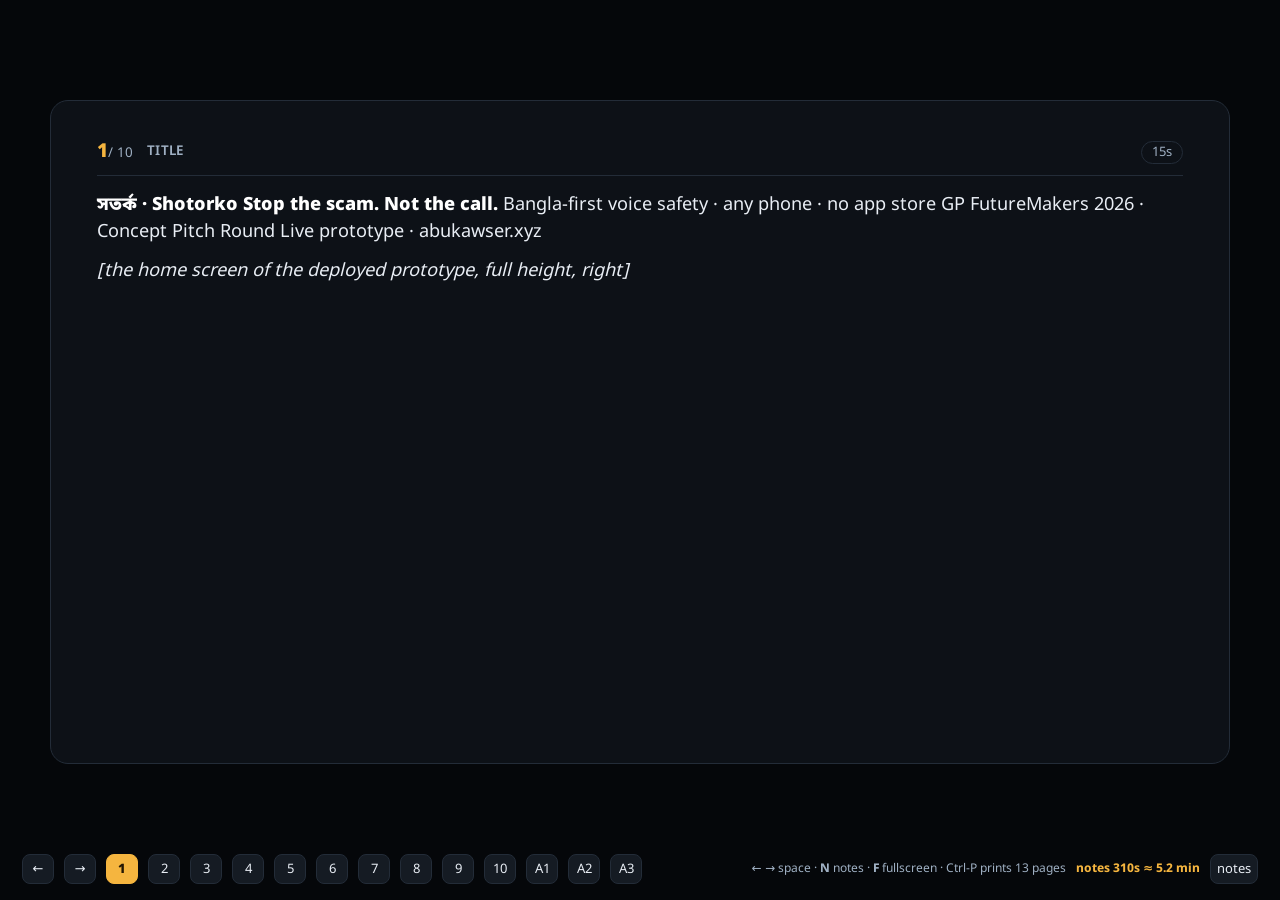
<file: pitch/deck.html>
<!doctype html>
<html lang="bn">
<head>
<meta charset="utf-8">
<meta name="viewport" content="width=device-width, initial-scale=1">
<title>Shotorko — deck preview (13 slides)</title>
<link rel="preconnect" href="https://fonts.googleapis.com">
<link rel="preconnect" href="https://fonts.gstatic.com" crossorigin>
<link href="https://fonts.googleapis.com/css2?family=Hind+Siluri:wght@400;600;700&family=Noto+Sans+Bengali:wght@400;600;800&display=swap" rel="stylesheet">
<style>
:root{
  --bg:#0d1117; --panel:#151b23; --line:#232c38; --ink:#e9eef5; --dim:#9fb0c3;
  --amber:#f5b53f; --green:#4fd6a8; --red:#ff4d43;
  --bangla:"Noto Sans Bengali","Hind Siluri",system-ui,sans-serif;
}
*{box-sizing:border-box}
html,body{margin:0;height:100%;background:#05070a;color:var(--ink);font-family:var(--bangla)}
body{display:flex;flex-direction:column;overflow:hidden}

.deck{flex:1;display:grid;place-items:center;padding:22px 22px 0}
.slide{display:none;width:100%;max-width:1180px;aspect-ratio:16/9;background:var(--bg);
  border:1px solid var(--line);border-radius:18px;padding:38px 46px;overflow:auto;position:relative}
.slide.on{display:flex;flex-direction:column;gap:16px}

.slide header{display:flex;align-items:center;gap:14px;border-bottom:1px solid var(--line);padding-bottom:10px}
/* the slide's own headline is the big text; this is a running label, so it must not shout */
.slide header h2{margin:0;font-size:clamp(12px,1.05vw,15px);font-weight:600;letter-spacing:.02em;
  color:var(--dim);text-transform:uppercase;line-height:1.3}
.slide header .no{color:var(--amber);font-weight:800;font-size:clamp(15px,1.5vw,20px)}
.slide header .no i{color:var(--dim);font-style:normal;font-weight:400;font-size:.7em}
.slide.apx header h2::before{content:"appendix · ";color:var(--amber);font-weight:800}
.slide header .timing{margin-left:auto;color:var(--dim);font-size:13px;border:1px solid var(--line);border-radius:99px;padding:2px 10px}
.slide header .over{display:none;margin-left:auto;color:#241703;background:var(--red);border-radius:99px;
  padding:2px 10px;font-size:12px;font-weight:700}
.slide.over header .timing{margin-left:12px}
.slide.over header .over{display:block}

.body{flex:1;font-size:clamp(14px,1.42vw,20px);line-height:1.5}
.body p{margin:0 0 .62em}
.body h2,.body h3,.body h4,.body h5{margin:.1em 0 .35em;line-height:1.22;font-weight:800}
.body h2{font-size:1.55em;color:var(--amber)}
.body h3{font-size:1.28em}
.body h4{font-size:1.1em;color:var(--green)}
.body b{color:#fff;font-weight:800}
.body code{background:var(--panel);border:1px solid var(--line);border-radius:6px;padding:1px 7px;font-size:.86em;color:var(--amber);word-break:break-word}
.body ul,.body ol{margin:0 0 .62em;padding-left:1.25em}
.body li{margin:.16em 0}
.body table{border-collapse:collapse;width:100%;margin:.1em 0 .7em;font-size:.94em}
.body th,.body td{border-bottom:1px solid var(--line);padding:7px 10px;text-align:left;vertical-align:top}
.body th{color:var(--dim);font-weight:600;font-size:.86em;text-transform:uppercase;letter-spacing:.04em}
.body td.k{color:#fff;font-weight:600}
.body figure{margin:.3em 0 .7em;text-align:center}
.body figure img{max-height:30vh;max-width:100%;border:1px solid var(--line);border-radius:12px;background:#000}
.body figcaption{color:var(--dim);font-size:.74em;margin-top:5px}

.notes{display:none;border-top:1px dashed var(--line);padding-top:10px;color:var(--dim);font-size:.8em;line-height:1.45}
body.notes .slide.on .notes{display:block}
.notes b{color:var(--amber);display:block;margin-bottom:4px;font-size:.9em}

.bar{display:flex;align-items:center;gap:10px;padding:12px 22px 16px;flex-wrap:wrap}
.bar button{background:var(--panel);color:var(--ink);border:1px solid var(--line);border-radius:8px;
  min-width:32px;height:30px;cursor:pointer;font:inherit;font-size:13px}
.bar button.on{background:var(--amber);color:#241703;border-color:var(--amber);font-weight:800}
.bar .sp{flex:1}
.bar .hint{color:var(--dim);font-size:12px}
.bar .total{color:var(--amber);font-size:12px;font-weight:700}

@media print{
  html,body{height:auto;overflow:visible;background:#fff}
  .deck{display:block;padding:0}.bar{display:none}
  .slide{display:block !important;break-after:page;page-break-after:always;border:0;border-radius:0;
    width:100%;max-width:none;aspect-ratio:auto;min-height:96vh;padding:12mm 14mm;background:#fff;color:#111}
  .slide header{border-color:#ccc}.slide header h2,.slide header .no{color:#111}
  .slide header .no{color:#b26a00}
  .body{color:#111}.body b,.body td.k{color:#000}.body code{background:#f2f2f2;color:#8a5200;border-color:#ddd}
  .body th{color:#666}.body td,.body th{border-color:#ddd}
  .notes{display:none !important}
  .slide header .over{display:none !important}
  .body figure img{max-height:60mm}
}
</style>
</head>
<body>
<div class="deck" id="deck">
<section class="slide" data-n="1" aria-label="Slide 1">
  <header><span class="no">1<i>/ 10</i></span><h2>Title</h2><span class="over">doesn't fit</span><span class="timing">15s</span></header>
  <div class="body"><p><b>সতর্ক · Shotorko</b> <b>Stop the scam. Not the call.</b> Bangla-first voice safety · any phone · no app store GP FutureMakers 2026 · Concept Pitch Round Live prototype · abukawser.xyz</p>
<p><i>[the home screen of the deployed prototype, full height, right]</i></p></div>
  <aside class="notes"><b>Speaker note · 15s</b><p>Shotorko means <i>be alert</i>. One sentence: a phone scam only works for about ninety seconds, and this is built to win those ninety seconds on the cheapest phone in the room. Everything you will see screenshotted in this deck is a real capture of a working prototype, and you can open it yourself at the end. ---</p></aside>
</section>
<section class="slide" data-n="2" aria-label="Slide 2">
  <header><span class="no">2<i>/ 10</i></span><h2>The problem: fear, urgency, secrecy</h2><span class="over">doesn't fit</span><span class="timing">30s</span></header>
  <div class="body"><p><b>ভয় · তাড়া · একা</b> — Fear. Urgency. Secrecy.</p>
<p>"আমি থানার ওসি। আপনার ছেলেকে ধরা হয়েছে। এখনই ৩০,০০০ টাকা পাঠান। কাউকে বলবেন না।" <i>Fake police. Son arrested. Send the money now. Tell no one.</i></p>
<p>Who absorbs it: older parents in district towns, on the phone they already own</p>
<p><b>One call</b> — 0:00 ভয় · 0:20 তাড়া · 1:10 একা · 3:00 টাকা পাঠানো · +2 দিন নাম্বার বন্ধ</p>
<p><b>The gap: nobody defends those three minutes</b></p></div>
  <aside class="notes"><b>Speaker note · 30s</b><p>Not ignorance — timing. The scam is not a knowledge problem; the victim is not stupid. Fear, urgency and a demand for secrecy arrive together, and that combination shuts down the part of the brain that checks. Look at the clock on the right: three minutes from the first sentence to the money leaving, and two days until the number is dead. Nobody — not the bank, not the family, not the network — is in that three minutes. That window is the product. ---</p></aside>
</section>
<section class="slide" data-n="3" aria-label="Slide 3">
  <header><span class="no">3<i>/ 10</i></span><h2>Every defence answers a different crime</h2><span class="over">doesn't fit</span><span class="timing">25s</span></header>
  <div class="body"><table class="plain"><tbody><tr><td class="k">Carrier spam filters</td><td>built for volume, not for one persuasive voice <b>×</b></td></tr><tr><td class="k">Number blocklists</td><td>a new SIM can cost as little as Tk 200 <b>×</b></td></tr><tr><td class="k">Bank and MFS rules</td><td>they see the transfer, never the call <b>×</b></td></tr><tr><td class="k">Awareness campaigns</td><td>the script rewords faster than the poster prints <b>×</b></td></tr><tr><td class="k">Smartphone security apps</td><td>the phone at risk costs about Tk 1,000 <b>×</b></td></tr></tbody></table>
<p><b>Missing: a defender inside the call, in Bangla</b></p></div>
  <aside class="notes"><b>Speaker note · 25s</b><p>Each of these is a real control, and each has a specific reason it misses this case. The important asymmetry: the bank sees a transaction and the operator sees a call, and nobody sees the moment a person is being frightened into pressing buttons. And note the last row — the handset most exposed is the one no app can protect, which is why an app company cannot solve this and an operator can. ---</p></aside>
</section>
<section class="slide" data-n="4" aria-label="Slide 4">
  <header><span class="no">4<i>/ 10</i></span><h2>The market the money is in</h2><span class="over">doesn't fit</span><span class="timing">30s</span></header>
  <div class="body"><p><b>The money is already digital.</b></p>
<p>MOBILE FINANCIAL SERVICES — BANGLADESH BANK, JULY 2026 · SUBSCRIBERS — BTRC, AUGUST 2026</p>
<table class="plain"><tbody><tr><td class="k"><b>Tk 2.17T</b> MFS volume</td><td><b>Tk 182.7B</b> e-money float</td><td><b>258.7M</b> MFS accounts</td><td><b>191.09M</b> mobile SIMs</td><td><b>87.20M</b> Grameenphone · 45.6% share</td></tr></tbody></table>
<p><i>[button-phone screen]</i> this phone too — over a billion MFS transactions in a month — 130.2M MFS accounts are rural — <b>68M subscribers are still outside 4G — so the defence cannot live in the cloud</b></p>
<p><b>The buyer is not the victim:</b> a parent loses the money, Grameenphone loses the trust</p></div>
  <aside class="notes"><b>Speaker note · 30s</b><p>This is the surface we are selling into, and it is published, not estimated. Bangladesh Bank's MFS tables record over a billion transactions in a single month, worth 2.17 trillion taka, on 258.7 million registered accounts — and more than half of those accounts are rural. BTRC counts 191 million mobile subscribers, 87.2 million of them Grameenphone. The business line at the bottom is the one to remember: the person who loses the money is not the person who buys the protection. Grameenphone buys it because 182.7 billion taka of e-money float is trust, and trust is the product. ---</p></aside>
</section>
<section class="slide" data-n="5" aria-label="Slide 5">
  <header><span class="no">5<i>/ 10</i></span><h2>Four moments, one defence</h2><span class="over">doesn't fit</span><span class="timing">35s</span></header>
  <div class="body"><p><b>Four moments. One defence.</b>   <i>[captured from the live prototype]</i></p>
<p><i>[precall]</i> ১ কলের আগে — before the call <i>[during]</i> ২ কলের ভেতরে — during the call <i>[thamun]</i> ৩ থামুন — the pause <i>[after]</i> ৪ রিপোর্ট — after</p>
<p><b>Two of the four need no smartphone at all.</b> They happen in the network.</p></div>
  <aside class="notes"><b>Speaker note · 35s</b><p>One continuous defence, four moments. Before the call, one Bangla sentence plays in the network before the phone rings — no app, no install, no smartphone. During the call, the handset understands intent and nothing is recorded. At the moment money or a code is about to move, the pause. And after, a spoken Bangla story becomes a complaint that can actually be filed, which feeds a radar that clusters numbers into the networks behind them. Two of those four need no software on the handset at all — that is the reach argument, and it is the reason the pilot can protect a button phone on day one. ---</p></aside>
</section>
<section class="slide" data-n="6" aria-label="Slide 6">
  <header><span class="no">6<i>/ 10</i></span><h2>থামুন: the pause</h2><span class="over">doesn't fit</span><span class="timing">40s</span></header>
  <div class="body"><p><b>থামুন</b> — One question. Three buttons.</p>
<p>[ যাচাই করুন ] we dial the verification number for you [ পরিবারকে ফোন ] the family you already saved, one tap [ আমি জানি ] the user decides — and it is still reported</p>
<p><b>Warn. Never block.</b> Wrong: one screen.  Right: Tk 30,000.</p>
<p><i>[the থামুন screen full height — live capture, risk 100/100]</i></p></div>
  <aside class="notes"><b>Speaker note · 40s</b><p>This is the screen, and it is a live capture — that call scored risk 100 out of 100 on the on-device engine and was labelled fake police. Notice what it does not do. It does not block the call. It does not claim you are being scammed, because we may be wrong. It asks one question a frightened person can answer honestly, and offers three exits: verify, call family, or send it anyway — and <i>anyway</i> is honoured, and it still teaches the model. On a feature phone the same pause is a voice prompt with two keys. Warn, never block, because a wrong warning costs one screen and a right one keeps 30,000 taka. ---</p></aside>
</section>
<section class="slide" data-n="7" aria-label="Slide 7">
  <header><span class="no">7<i>/ 10</i></span><h2>The AI: intent, not a word list</h2><span class="over">doesn't fit</span><span class="timing">40s</span></header>
  <div class="body"><p><b>Intent, not a word list.</b></p>
<p>EIGHT SIGNALS — <code>authority · leverage · urgency · secrecy · credential · payment · reward · install</code> × THE SITUATION AROUND THEM — <code>unknown caller · call in progress · first receiver · unusual amount · late night</code></p>
<p><b>risk ≥ 50  +  an actual ask  =  থামুন</b></p>
<p>One signal is normal conversation. A mother asking for money is not a scam. The combination is.</p>
<p>THE SAME SENTENCE, JUDGED LIVE <i>[verdict capture: risk 95/100, five signals in Bangla]</i> <b>0 of 10</b> ordinary sentences paused · <b>4 of 5</b> reworded scripts paused · <b>69</b> backend checks pass offline</p>
<p><b>On the handset. No cloud call, no per-call bill.</b></p></div>
  <aside class="notes"><b>Speaker note · 40s</b><p>The claim you should test: the classifier does not look for the word OTP. It looks for pressure — authority claimed, a child in trouble, urgency, a demand for silence — and then an ask. Any one of those is normal conversation; the combination is the signature, and rewording does not escape it because the signals are semantic. Two gates sit on top: the situation multiplies the score, and nothing fires without an actual ask. I measured rather than hoped — ten ordinary sentences in friendly context produce zero pauses; five reworded scam scripts produce four. The reason it must run on the handset is not only privacy: 68 million subscribers are not on 4G, and a rural handset cannot round-trip to a cloud model inside a three-minute window. ---</p></aside>
</section>
<section class="slide" data-n="8" aria-label="Slide 8">
  <header><span class="no">8<i>/ 10</i></span><h2>Business model</h2><span class="over">doesn't fit</span><span class="timing">40s</span></header>
  <div class="body"><p><b>Who pays, and why they keep paying.</b></p>
<p>WHO PAYS <b>Subscriber</b> · Tk 20 a month, opt-in → WHO BILLS <b>Grameenphone</b> · on the phone bill, as a pack → WHO BUILDS <b>Shotorko</b> · model, engine, report standard</p>
<p><b>Revenue</b> — Tk 20 × 1% of GP's 87.20M base = Tk 209M in year one <b>Cost avoided</b> — fraud refunds · hotline minutes · churn after a publicised loss <b>Later</b> — scam-network intelligence, licensed to MFS operators, 999 and BTRC</p>
<p>PROOF THAT PEOPLE PAY FOR THIS — Truecaller: 4M+ paying subscribers, 0.75% of free users convert (Mar 2026) — Verizon Call Filter Plus: USD 3.99 a month — and it only blocks numbers</p>
<p><b>Margin:</b> the classifier runs on the handset, so a warning is not a cloud bill</p></div>
  <aside class="notes"><b>Speaker note · 40s</b><p>The subscriber pays 20 taka a month, Grameenphone bills it as an ordinary value-added pack, and we supply the model, the engine and the report standard. Year one at one percent attach on GP's base is 209 million taka — small money for an operator, which is honest, and the bigger line is cost avoided: fraud refunds, contact-centre minutes, and the churn that follows a publicised loss in a wallet holding 182.7 billion taka of float. One percent is not a hope: Truecaller converts 0.75 percent of its free base into paid subscribers, and Verizon sells the weaker version of this product — caller blocking — at four dollars a month. Our margin is structural: inference runs on the handset, so serving a warning costs no cloud call. ---</p></aside>
</section>
<section class="slide" data-n="9" aria-label="Slide 9">
  <header><span class="no">9<i>/ 10</i></span><h2>Market size and go-to-market</h2><span class="over">doesn't fit</span><span class="timing">30s</span></header>
  <div class="body"><p><b>TAM · SAM · SOM</b></p>
<table class="plain"><tbody><tr><td class="k"><b>Tk 45.9B</b> TAM · every mobile subscriber — 191.09M × Tk 20 × 12, calculated</td><td><b>Tk 20.9B</b> SAM · Grameenphone's base — 87.20M × Tk 20 × 12, calculated</td><td><b>Tk 209M</b> SOM · year one — 1% attach, Truecaller converts 0.75% globally</td></tr></tbody></table>
<p>GO-TO-MARKET <b>Phase 1 · 0–6 months</b> — one district, 5,000 opt-in, GP fraud-cell audio, the network warning first <b>Phase 2 · 6–18 months</b> — nationwide add-on pack, MFS agent shops, 999 and fraud-cell handoff <b>Phase 3 · 18 months+</b> — a shared report standard, other operators, licensed to MFS and BTRC</p>
<p>Denominators are BTRC and Bangladesh Bank; the Tk 20 price and 1% attach are our assumptions. <b>Entry wedge:</b> the pre-call network warning reaches every handset GP already serves — no install, no upgrade</p></div>
  <aside class="notes"><b>Speaker note · 30s</b><p>The sizing is arithmetic you can redo on a napkin: 191 million subscribers at 20 taka a month is 45.9 billion taka, GP's own base is 20.9 billion, and a one percent attach is 209 million in year one. I want to be explicit that the price and the attach rate are our assumptions — no Bangladeshi willingness-to-pay survey covers this category, and I will not pretend one does. The sequencing matters more than the number: phase one is the pre-call network warning, because it needs no handset software, no upgrade and no app store, so it reaches all 87 million subscribers on the day it switches on. ---</p></aside>
</section>
<section class="slide" data-n="10" aria-label="Slide 10">
  <header><span class="no">10<i>/ 10</i></span><h2>Impact, the ask, and live proof</h2><span class="over">doesn't fit</span><span class="timing">25s</span></header>
  <div class="body"><p><b>সতর্ক থাকুন।</b> — Stay alert. Tell the family.</p>
<p>WHAT CHANGES IF THIS WORKS — Tk 30,000 stays with the person least able to lose it — one filed report instead of one family argument — trust in digital money stays with Grameenphone</p>
<p>WHAT WE ASK GP FOR — 1 fraud-call audio and CDR patterns, anonymised · 2 one network announcement slot · 3 one divert-gating test: ##002# erasure, *#21# status · 4 one pilot district, 90 days</p>
<p><b>[QR]</b> <b>abukawser.xyz</b> — no login, no install, works on a phone</p>
<p>On the site: <b>Play the story</b> runs the whole intervention in under a minute; <b>নিজে যাচাই</b> takes a scam line you were actually sent. Reputations and radar records are demo data, and the page says so on every screen.</p></div>
  <aside class="notes"><b>Speaker note · 25s</b><p>Three things change: the money stays with the person least able to lose it, a victim's spoken story becomes a filed record instead of a family argument, and trust in digital finance stays inside Grameenphone. To find out whether that is real I need four things — the fraud cell's recordings, one announcement slot, one USSD gating test, and a district for ninety days. Everything you saw screenshotted is live on this address right now. The on-device engine answers with no network at all, and flip to Live agent to watch the same sentence judged by a hosted model. Thank you. ---</p></aside>
</section>
<section class="slide apx" data-n="A1" aria-label="Slide A1">
  <header><span class="no">A1<i>/ A3</i></span><h2>Sources</h2><span class="over">doesn't fit</span><span class="timing">15s</span></header>
  <div class="body"><p><b>Every number, and where it came from.</b></p>
<table class="plain"><tbody><tr><td class="k">Tk 2.17T · Tk 182.7B · 258.7M</td><td>Bangladesh Bank, MFS statistics: transactions table 9, accounts table 8, 2026 — bb.org.bd/econdata/fin_digitalfstat</td></tr><tr><td class="k">191.09M · 87.20M</td><td>BTRC, mobile subscribers by operator, August 2026 — btrc.gov.bd/pages/static-pages/6922dda8933eb65569e15c3d</td></tr><tr><td class="k">122.71M on 4G · 69.18% mobile-internet penetration</td><td>BTRC, teledensity and penetration, August 2026 — btrc.gov.bd/pages/static-pages/teledensity-penetration-8ecc0e-6922e009933eb65569e2524c</td></tr><tr><td class="k">4M+ paying subscribers · 0.75% conversion, global</td><td>Truecaller AB, 10 March 2026 (global, Q4 2025 figures) — corporate.truecaller.com/newsroom/press-release/truecaller-surpasses-4-million-premium-subscribers</td></tr><tr><td class="k">USD 3.99 a month</td><td>Verizon Call Filter Plus — verizon.com/support/call-filter-faqs</td></tr><tr><td class="k">USD 3.5B lost to imposter scams</td><td>US Federal Trade Commission, 15 June 2026 — ftc.gov/news-events/news/press-releases/2026/06/ftc-data-show-people-reported-losing-3-point-5-billion-imposter-scams-2025</td></tr><tr><td class="k">Tk 45.9B · 20.9B · 209M</td><td>calculated by us from the tables above; the Tk 20 price and 1% attach rate are our own assumptions</td></tr></tbody></table>
<p><b>What we will not claim:</b> there is no published Bangladeshi national fraud-loss figure, and we did not invent one</p></div>
  <aside class="notes"><b>Speaker note · 15s · only if a number is challenged</b><p>Two primary sources carry every market number in this deck: Bangladesh Bank's published MFS statistics — transactions table 9 and accounts table 8 — and BTRC's subscriber and penetration tables for August 2026. The behavioural benchmarks are Truecaller's published subscriber count and conversion rate, and Verizon's published price. The FTC figure is there to show the category, not the market — it is American. Anything marked calculated is arithmetic on those tables, and the price and attach rate are ours, which is the first thing I would want tested in a pilot. ---</p></aside>
</section>
<section class="slide apx" data-n="A2" aria-label="Slide A2">
  <header><span class="no">A2<i>/ A3</i></span><h2>Unit economics</h2><span class="over">doesn't fit</span><span class="timing">20s</span></header>
  <div class="body"><p><b>Sensitivity, and what it costs to serve.</b></p>
<p>GP BASE OF 87.20M SUBSCRIBERS, AT Tk 20 A MONTH 0.5% ▓ Tk 105M/yr · <b>1% ▓▓ Tk 209M/yr</b> <i>base case</i> · 2% ▓▓▓ Tk 419M/yr · 3% ▓▓▓▓▓ Tk 628M/yr</p>
<p>COST TO SERVE — the classifier runs on the handset — no inference per call — the cloud is used only to write the complaint letter — no app-store royalty: the product is a network service</p>
<p>WHY GP WOULD BUY IT — retention: safety is a reason to stay on the network — Tk 182.7B of e-money float depends on trust — fewer fraud tickets in the contact centre — consumer-protection leadership with BTRC</p></div>
  <aside class="notes"><b>Speaker note · 20s</b><p>The revenue case is linear in attach rate, so the only assumption worth arguing about is that rate: half a percent is 105 million taka, three percent is 628 million. Cost does not scale with it, because the classifier is inference the handset already pays for; the cloud is only in the complaint letter, which the user starts. That is why the margin survives a hundredfold in volume — the thing that breaks at scale is trust in the alert, not the infrastructure. ---</p></aside>
</section>
<section class="slide apx" data-n="A3" aria-label="Slide A3">
  <header><span class="no">A3<i>/ A3</i></span><h2>Backup: Judge Q&amp;A</h2><span class="over">doesn't fit</span></header>
  <div class="body"><p><b>What each question is really asking.</b></p>
<table class="plain"><tbody><tr><td class="k">Revenue opportunity?</td><td>Tk 45.9B all operators · Tk 20.9B on GP's base — gross, before cost</td></tr><tr><td class="k">Tk 20 and 1% — on what basis?</td><td>Truecaller 0.75% conversion, global; our 1% is a target only</td></tr><tr><td class="k">No-app phones — how?</td><td>GP signals before the ring; the Bangla listening is on the handset</td></tr><tr><td class="k">Prototype vs production?</td><td>this demo uses a hosted model; production runs on the handset</td></tr><tr><td class="k">What still costs money?</td><td>USSD and airtime, complaint handling, updates, support — unmeasured</td></tr><tr><td class="k">GP nets more than it spends?</td><td>unknown today — the 90-day pilot exists to show it</td></tr><tr><td class="k">Do people pay for this?</td><td>evidence users pay for safety, not proof of this price point</td></tr><tr><td class="k">What would change the plan?</td><td>real Bangla speech that cannot hold the false-positive rate</td></tr></tbody></table></div>
  <aside class="notes"><b>Speaker note · reference slide — not presented</b><p>This page is the answer sheet. The rule for the three minutes: the direct answer first, then the honest limit, then what would change the answer. Never quote the demo dashboard as if it were a field trial, and never quote the hosted battery while Google's free quota is throttling — the on-device numbers are the ones on the slide because they are the ones that re-run identically anywhere. --- ---</p></aside>
</section>
</div>
<div class="bar">
  <button data-step="-1">←</button><button data-step="1">→</button>
  <button data-go="0" title="Title">1</button><button data-go="1" title="The problem: fear, urgency, secrecy">2</button><button data-go="2" title="Every defence answers a different crime">3</button><button data-go="3" title="The market the money is in">4</button><button data-go="4" title="Four moments, one defence">5</button><button data-go="5" title="থামুন: the pause">6</button><button data-go="6" title="The AI: intent, not a word list">7</button><button data-go="7" title="Business model">8</button><button data-go="8" title="Market size and go-to-market">9</button><button data-go="9" title="Impact, the ask, and live proof">10</button><button data-go="10" title="Sources">A1</button><button data-go="11" title="Unit economics">A2</button><button data-go="12" title="Backup: Judge Q&amp;A">A3</button>
  <span class="sp"></span>
  <span class="hint">← → space · <b>N</b> notes · <b>F</b> fullscreen · Ctrl-P prints 13 pages</span>
  <span class="total">notes 310s ≈ 5.2 min</span>
  <button id="toggle-notes">notes</button>
</div>
<script>
const slides=[...document.querySelectorAll(".slide")];
const tabs=[...document.querySelectorAll("[data-go]")];
let i=0;
function show(n){
  i=Math.max(0,Math.min(slides.length-1,n));
  slides.forEach((s,k)=>s.classList.toggle("on",k===i));
  tabs.forEach((t,k)=>t.classList.toggle("on",k===i));
  slides[i].scrollTop=0;
  fit(slides[i]);
  location.hash=i+1;
}
/* the preview's job is to tell you what will not fit on a projector at this size */
function fit(s){
  const px = s.scrollHeight - s.clientHeight;
  const over = px > 6;
  s.classList.toggle("over", over);
  s.querySelector(".over").textContent = over
    ? "runs over by " + Math.round(px / s.clientHeight * 100) + "%"
    : "";
}
addEventListener("resize",()=>fit(slides[i]));
addEventListener("keydown",e=>{
  if(e.key==="ArrowRight"||e.key===" "||e.key==="PageDown"){e.preventDefault();show(i+1);}
  else if(e.key==="ArrowLeft"||e.key==="PageUp"){e.preventDefault();show(i-1);}
  else if(e.key==="Home"){show(0);} else if(e.key==="End"){show(slides.length-1);}
  else if(e.key==="n"||e.key==="N"){document.body.classList.toggle("notes");}
  else if(e.key==="f"||e.key==="F"){document.fullscreenElement?document.exitFullscreen():document.documentElement.requestFullscreen();}
});
document.querySelector(".bar").addEventListener("click",e=>{
  const b=e.target.closest("button"); if(!b) return;
  if(b.dataset.step) show(i+Number(b.dataset.step));
  else if(b.dataset.go!==undefined) show(Number(b.dataset.go));
  else if(b.id==="toggle-notes") document.body.classList.toggle("notes");
});
document.getElementById("deck").addEventListener("click",e=>{
  if(e.target.closest("a")||e.target.closest("img")) return;
  show(i + (e.clientX > innerWidth*0.6 ? 1 : e.clientX < innerWidth*0.4 ? -1 : 0));
});
const fromHash=Number((location.hash||"").slice(1));
show(Number.isFinite(fromHash)&&fromHash>0?fromHash-1:0);
</script>
</body></html>
</file>
